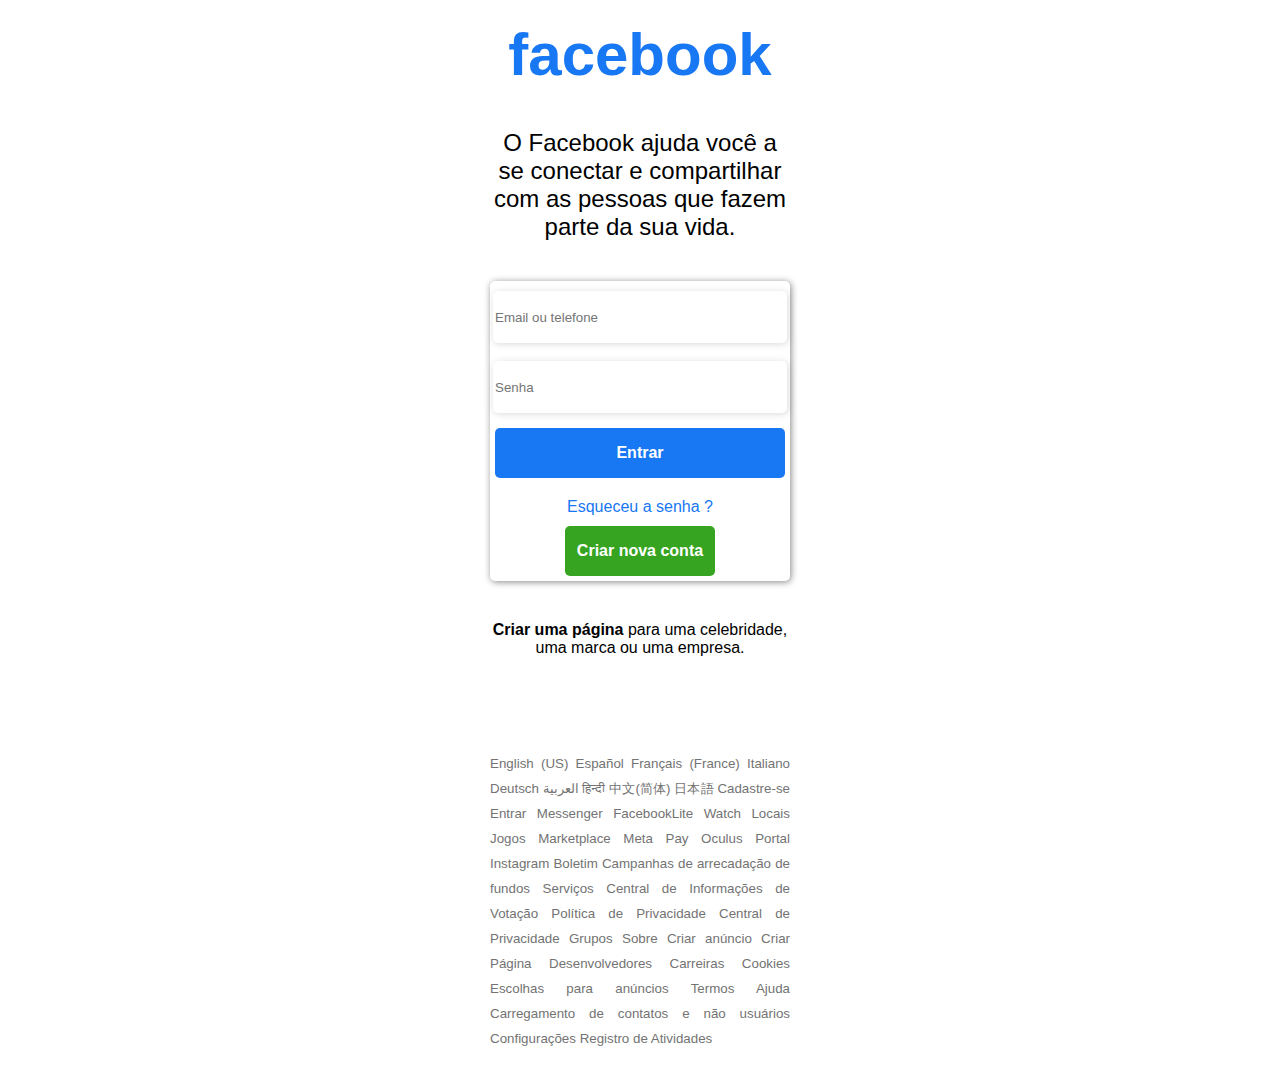
<file: index02.html>
<!DOCTYPE html>
<html lang="pt-br">
<head>
    <meta charset="UTF-8">
    <meta http-equiv="X-UA-Compatible" content="IE=edge">
    <meta name="viewport" content="width=device-width, initial-scale=1.0">
    <title>Facebook - entre ou cadastre-se</title>
    <link rel="stylesheet" href="style02.css">
    <link rel="shortcut icon" href="imagensface/favicon.ico" type="image/x-icon">
</head>
<body>
    <header>
        <h1>facebook</h1>
        <h2>
            O Facebook ajuda você a se conectar e compartilhar com as pessoas que fazem parte da sua vida.
        </h2>
    </header>
    <main>
        <div class="container">
            <input type="email" name="email" placeholder="Email ou telefone" id="campoEmail"> <br>
            <input type="password" name="password" placeholder="Senha" id="campoPassword">
            <button onclick="entrar()">Entrar</button>
            <a id="linkSenha" href="#">Esqueceu a senha ?</a>
            <button id="novaConta" onclick="entrar()">Criar nova conta</button>
        </div>
    </main>
    <aside>
        <p>
            <a id="linkPagina" href="#">Criar uma página</a> para uma celebridade, uma marca ou uma empresa.
        </p>
    </aside>
    <footer>
        <p>
        <small>
            English (US)
            Español
            Français (France)
            Italiano
            Deutsch
            العربية
            हिन्दी
            中文(简体)
            日本語
            Cadastre-se Entrar Messenger FacebookLite Watch Locais Jogos Marketplace Meta Pay Oculus Portal Instagram Boletim Campanhas de arrecadação de fundos Serviços Central de Informações de Votação Política de Privacidade Central de Privacidade Grupos Sobre Criar anúncio Criar Página Desenvolvedores Carreiras Cookies Escolhas para anúncios Termos Ajuda Carregamento de contatos e não usuários Configurações Registro de Atividades
        </small>
        </p>
    </footer>
</body>
</html>
</file>
<file: style02.css>
@charset "UTF-8";

* {
    font-family: Arial, Helvetica, sans-serif;
}
body {
    margin: 0px;
    padding: 0px;
}
img {
    width: 100%;
}
header {
    text-align: center;
}
h1 {
    color: #1877f2;
    font-size: 60px;
    margin: 0px;
    padding-top: 20px;
    padding-bottom: 20px;
}
h2 {
    width: 300px;
    margin: auto;
    font-weight: normal;
    padding-top: 20px;
    padding-bottom: 20px;
}
/*---------------------------------------------------------------*/
main {
    display: flex;
    justify-content: center;
    align-items: center;

    max-width: 800px;
    min-width: 300px;
    margin: auto;
    padding: 20px;
}
input {
    display:flex;
    justify-content:center;
    align-items: center;
    margin: auto;
    width: 290px;
    height: 50px;
    border-radius: 5px;
    border: none;
    box-shadow: 1px 1px 7px rgba(0, 0, 0, 0.151);
    margin-top: 10px;
}
#campoPassword {
    margin-top: 0px;
    margin-bottom: 15px;
}
.container {
    margin: auto;
    border-radius: 5px;
    background-color: #fff;
    width: 300px;
    height: 300px;
    box-shadow: 1px 1px 7px rgba(0, 0, 0, 0.473);
}
button {
    background-color: #1877F2;
    color: #fff;
    display:flex;
    justify-content:center;
    align-items: center;
    margin: auto;
    width: 290px;
    height: 50px;
    border-radius: 5px;
    border: none;
    font-size: 1em;
    font-weight: bold;
    margin-top: 10px;
}
button:hover{
    background-color: #085fd1;
}
#novaConta {
    width: 150px;
    background-color: #36a420;
}
#novaConta:hover{
    background-color: #2d8d1a;
}
#linkSenha {
    text-decoration: none;
    display: flex;
    justify-content: center;
    margin-top: 20px;
    color: #1877F2;
}
#linkSenha:hover {
    text-decoration: underline;
}
/*--------------------------------------------------------------*/
aside {
    height: 80px;
    text-align: center;
}
p {
    width: 300px;
    margin: auto;
    font-weight: normal;
    padding-top: 20px;
    padding-bottom: 20px;
}
#linkPagina {
    text-decoration: none;
    color: black;
    font-weight: bold;
}
#linkPagina:hover {
    text-decoration: underline;
}
/*--------------------------------------------------------------*/
footer {
    line-height: 1.5em;
    padding-top: 50px;
    text-align: justify;
}
small {
    color: #737373;
}
</file>
